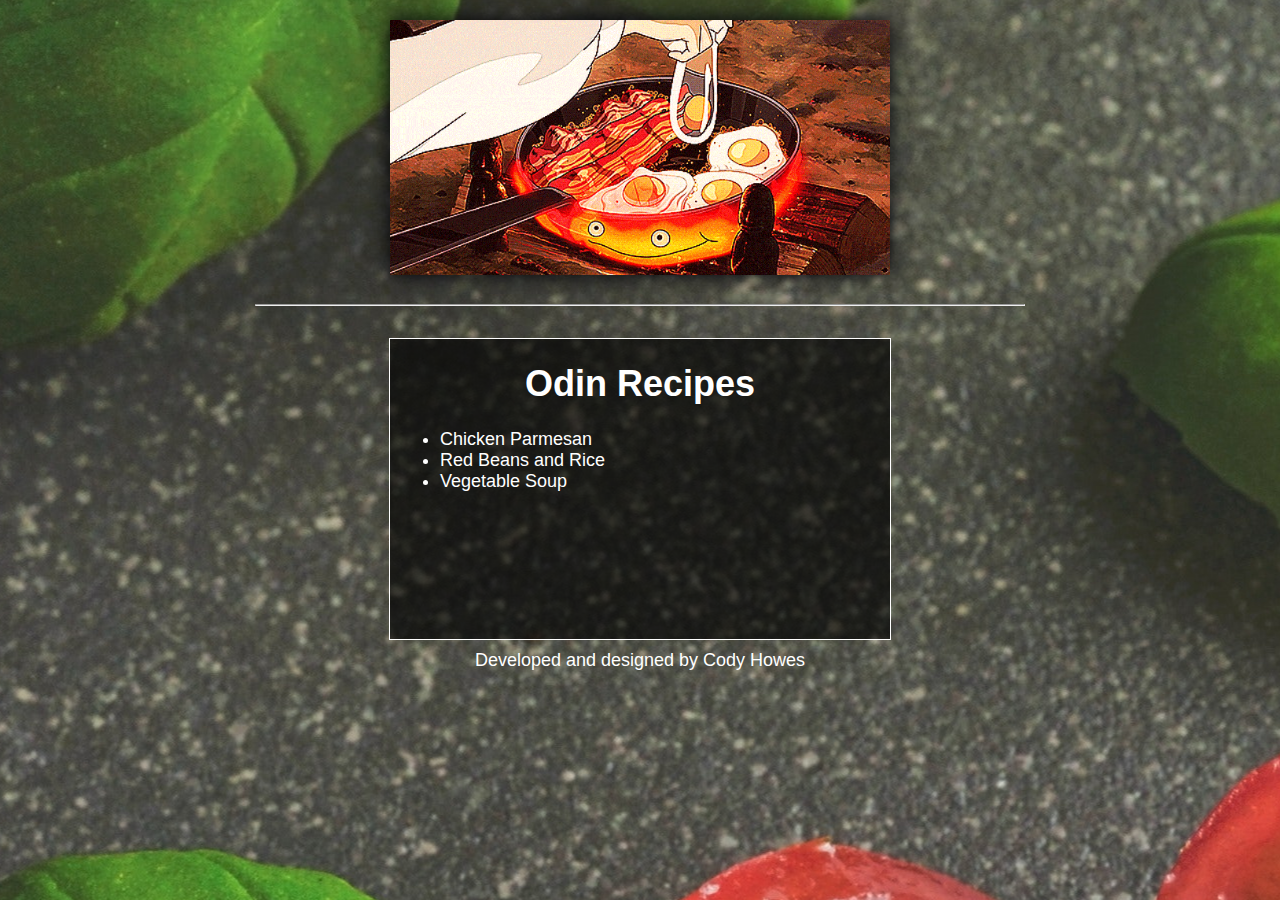
<file: index.html>
<!DOCTYPE html>
<html lang="en">
<head>
    <link rel="stylesheet" href="recipes.css">
    <meta charset="UTF-8">
    <meta http-equiv="X-UA-Compatible" content="IE=edge">
    <meta name="viewport" content="width=device-width, initial-scale=1.0">
    <title>Document</title>
</head>
<body>
     
    <div><img src="5f6fe626950e9094e3c01b9fdd6c6618.gif" alt="FOOD"></div>
    <hr>
    <div id="content"class="recipe-block">
        <h1>Odin Recipes</h1>
        <ul>
            <li><a href="recipes/chickenparmesan.html">Chicken Parmesan</a></li>
            <li><a href="recipes/redbeansandrice.html">Red Beans and Rice</a></li>
            <li><a href="recipes/vegetablesoup.html">Vegetable Soup</a></li>
        </ul>
    </div>
    
    <p>Developed and designed by Cody Howes</p>
</body>
</html>
</file>
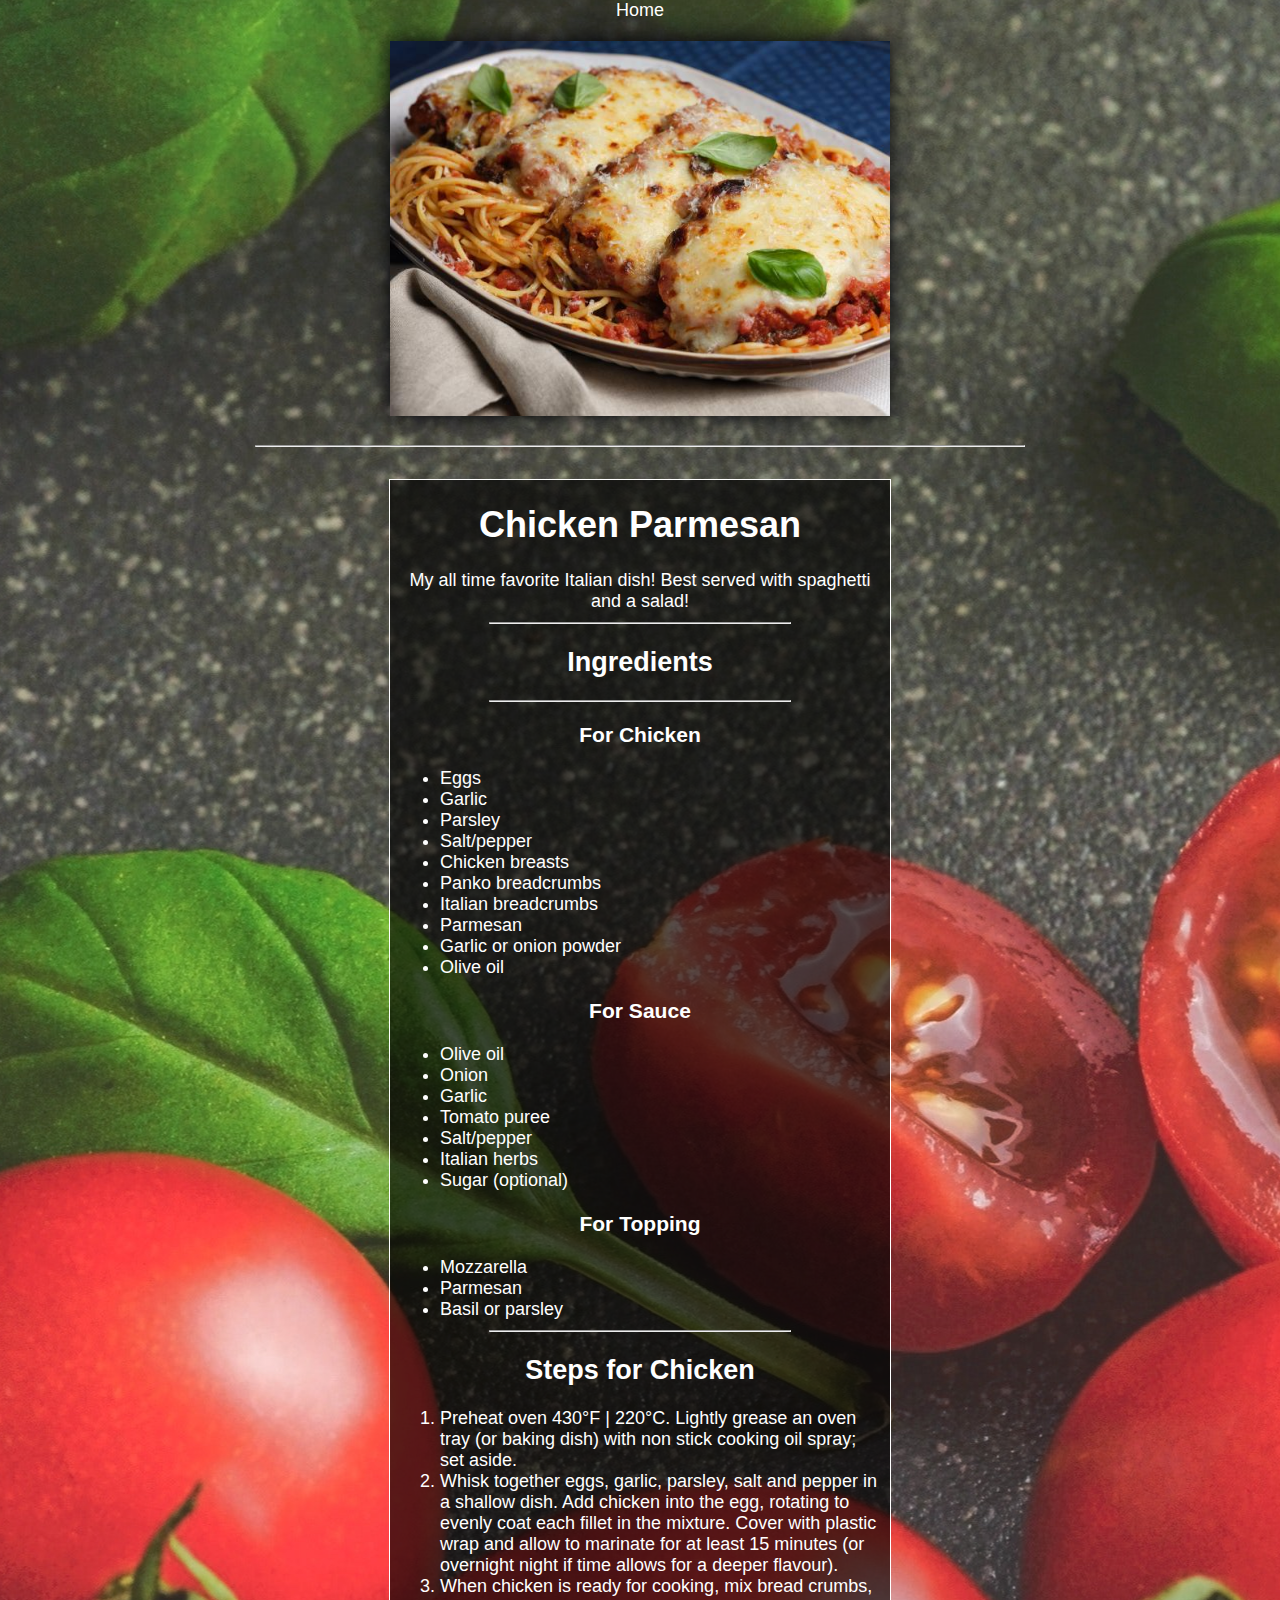
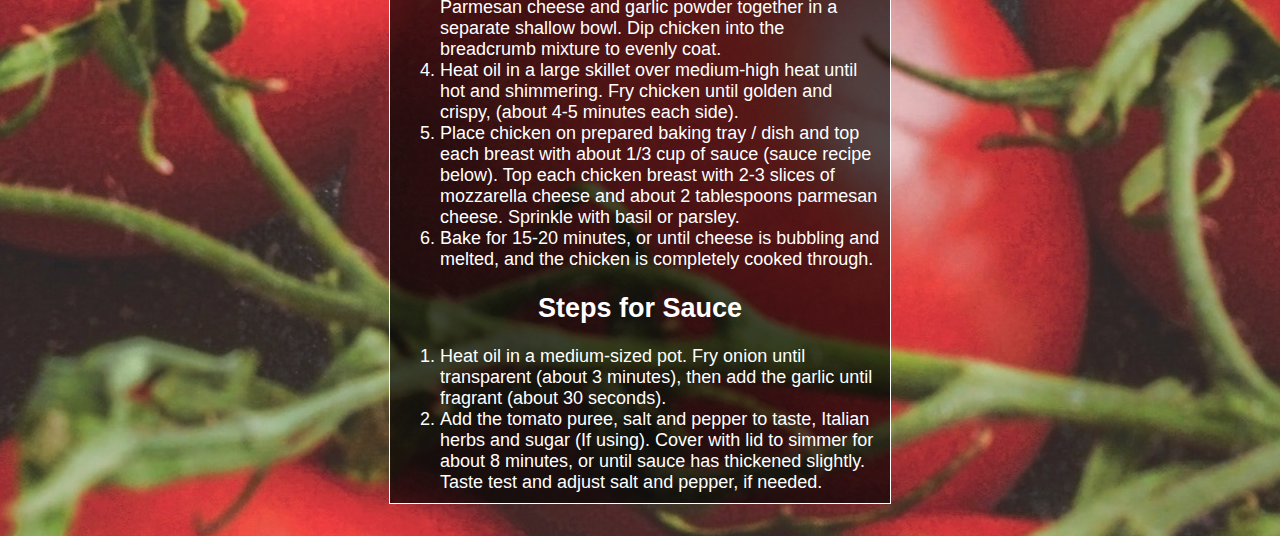
<file: recipes/chickenparmesan.html>
<!DOCTYPE html>
<html lang="en">
<head>
    <link rel="stylesheet" href="recipes.css">
    <meta charset="UTF-8">
    <meta http-equiv="X-UA-Compatible" content="IE=edge">
    <meta name="viewport" content="width=device-width, initial-scale=1.0">
    <title>Chicken Parmesan Recipe!</title>
</head>
<body>
    <div class="home-link">
        <a href="/home/cody/the_odin_project/odin-recipes/index.html">Home</a>
    </div>
    <div><img src="1562853897238.jpeg" alt="Chicken Parmesan"></div>
    <hr>
    <div id="title"class="recipe-title">
    <h1>Chicken Parmesan</h1>
        <p>My all time favorite Italian dish! Best served with spaghetti and a salad!</p>
    <hr>
    <h2>Ingredients</h2>
    <hr>
    <h3>For Chicken</h3>
        <ul>
            <li>Eggs</li>
            <li>Garlic</li>
            <li>Parsley</li>
            <li>Salt/pepper</li>
            <li>Chicken breasts</li>
            <li>Panko breadcrumbs</li>
            <li>Italian breadcrumbs</li>
            <li>Parmesan</li>
            <li>Garlic or onion powder</li>
            <li>Olive oil</li>
        </ul>
        <h3>For Sauce</h3>
        <ul>
            <li>Olive oil</li>
            <li>Onion</li>
            <li>Garlic</li>
            <li>Tomato puree</li>
            <li>Salt/pepper</li>
            <li>Italian herbs</li>
            <li>Sugar (optional)</li>
        </ul>
        <h3>For Topping</h3>
        <ul>
            <li>Mozzarella</li>
            <li>Parmesan</li>
            <li>Basil or parsley</li>
        </ul>
        <hr>
    <h2>Steps for Chicken</h2>
        <ol>
            <li>Preheat oven 430°F | 220°C. Lightly grease an oven tray (or baking dish) with non stick cooking oil spray; set aside.</li>
            <li>Whisk together eggs, garlic, parsley, salt and pepper in a shallow dish. Add chicken into the egg, rotating to evenly coat each fillet in the mixture. Cover with plastic wrap and allow to marinate for at least 15 minutes (or overnight night if time allows for a deeper flavour).</li>
            <li>When chicken is ready for cooking, mix bread crumbs, Parmesan cheese and garlic powder together in a separate shallow bowl. Dip chicken into the breadcrumb mixture to evenly coat.</li>
            <li>Heat oil in a large skillet over medium-high heat until hot and shimmering. Fry chicken until golden and crispy, (about 4-5 minutes each side).</li>
            <li>Place chicken on prepared baking tray / dish and top each breast with about 1/3 cup of sauce (sauce recipe below). Top each chicken breast with 2-3 slices of mozzarella cheese and about 2 tablespoons parmesan cheese. Sprinkle with basil or parsley. </li>
            <li>Bake for 15-20 minutes, or until cheese is bubbling and melted, and the chicken is completely cooked through.</li>
        </ol>
    <h2>Steps for Sauce</h2>
        <ol>
            <li>Heat oil in a medium-sized pot. Fry onion until transparent (about 3 minutes), then add the garlic until fragrant (about 30 seconds).</li>
            <li>Add the tomato puree, salt and pepper to taste, Italian herbs and sugar (If using). Cover with lid to simmer for about 8 minutes, or until sauce has thickened slightly. Taste test and adjust salt and pepper, if needed.</li>
        </ol>
    </div>
</body>
</html>
</file>
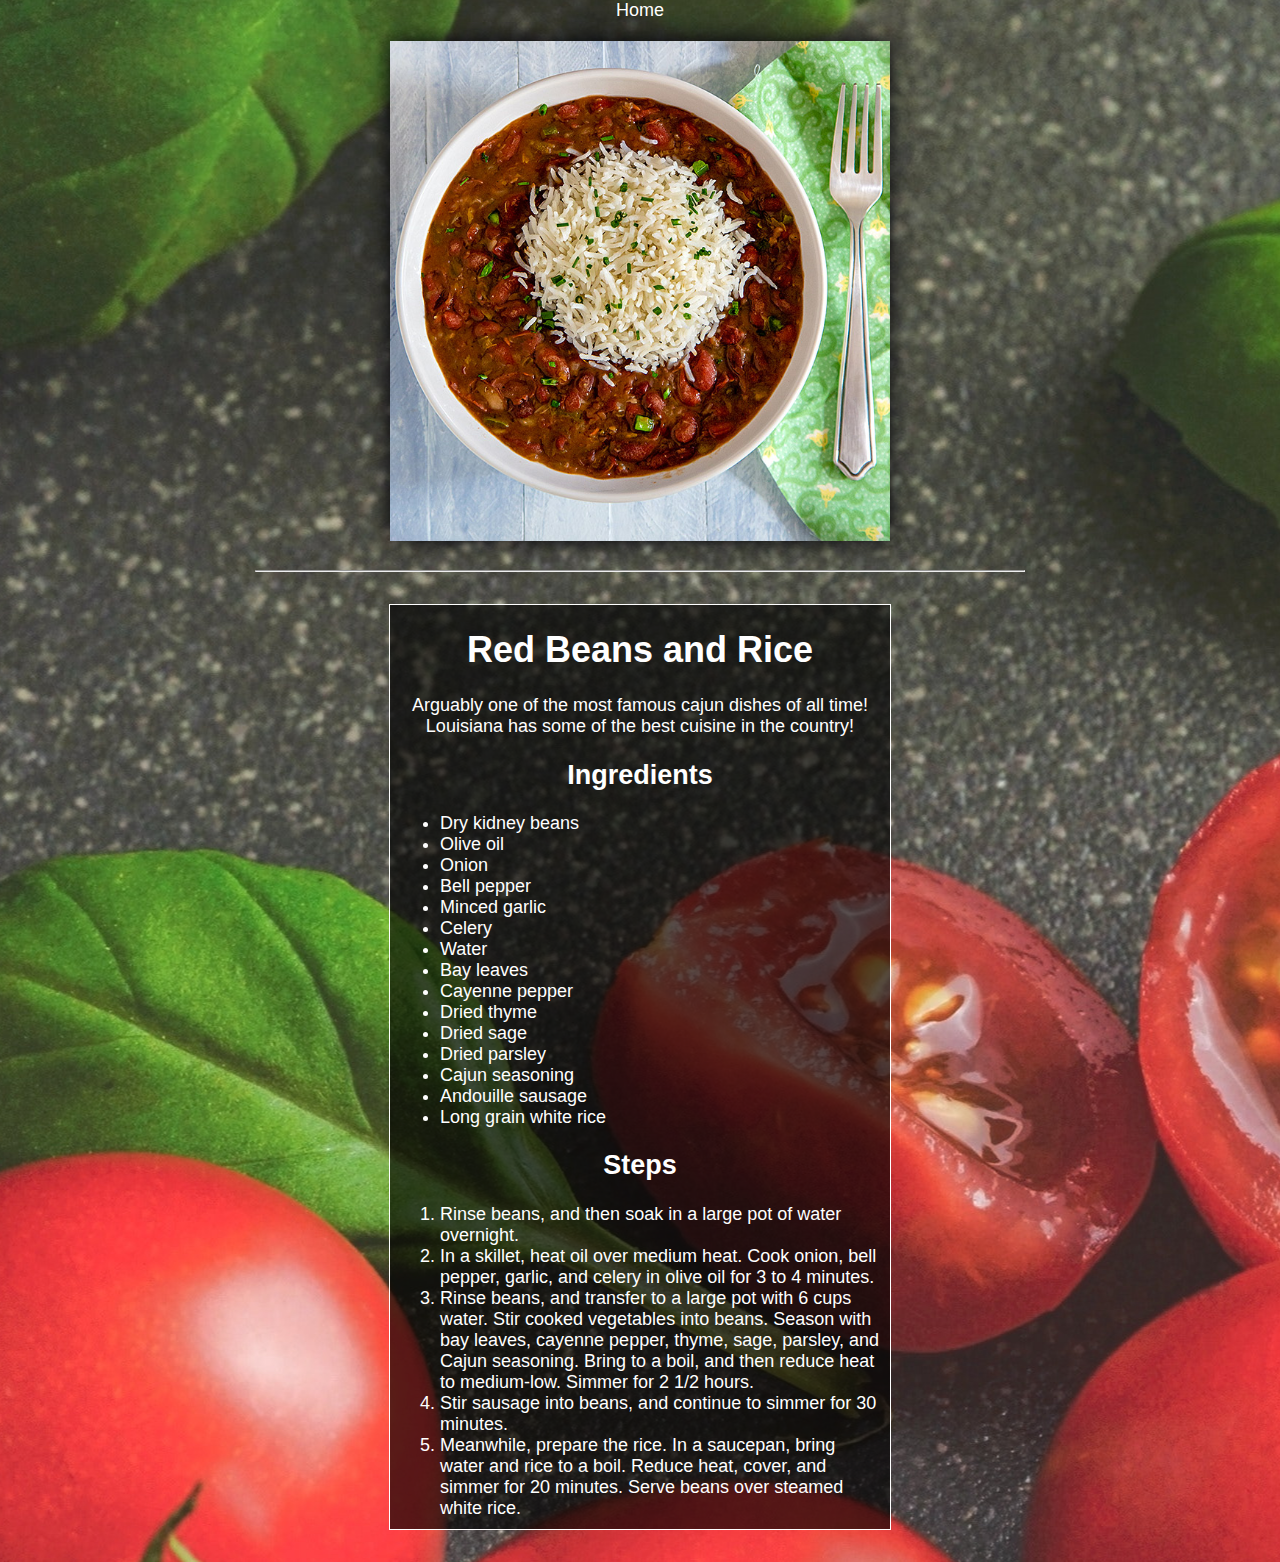
<file: recipes/redbeansandrice.html>
<!DOCTYPE html>
<html lang="en">
<head>
    <link rel="stylesheet" href="recipes.css">
    <meta charset="UTF-8">
    <meta http-equiv="X-UA-Compatible" content="IE=edge">
    <meta name="viewport" content="width=device-width, initial-scale=1.0">
    <title>Red Beans and Rice Recipe!</title>
</head>
<body>
    <div class="home-link">
        <a href="/home/cody/the_odin_project/odin-recipes/index.html">Home</a>
    </div>
    <div><img src="Red-Beans-Rice-680sq.jpg" alt="Red Beans and Rice"></div>
    <hr>
    <div id="title"class="recipe-title">
    <h1>Red Beans and Rice</h1>
        <p>Arguably one of the most famous cajun dishes of all time! Louisiana has some of the best cuisine in the country!</p>
    <h2>Ingredients</h2>
        <ul>
            <li>Dry kidney beans</li>
            <li>Olive oil</li>
            <li>Onion</li>
            <li>Bell pepper</li>
            <li>Minced garlic</li>
            <li>Celery</li>
            <li>Water</li>
            <li>Bay leaves</li>
            <li>Cayenne pepper</li>
            <li>Dried thyme</li>
            <li>Dried sage</li>
            <li>Dried parsley</li>
            <li>Cajun seasoning</li>
            <li>Andouille sausage</li>
            <li>Long grain white rice</li>
        </ul>
        <h2>Steps</h2>
            <ol>
                <li>Rinse beans, and then soak in a large pot of water overnight.</li>
                <li>In a skillet, heat oil over medium heat. Cook onion, bell pepper, garlic, and celery in olive oil for 3 to 4 minutes.</li>
                <li>Rinse beans, and transfer to a large pot with 6 cups water. Stir cooked vegetables into beans. Season with bay leaves, cayenne pepper, thyme, sage, parsley, and Cajun seasoning. Bring to a boil, and then reduce heat to medium-low. Simmer for 2 1/2 hours.</li>
                <li>Stir sausage into beans, and continue to simmer for 30 minutes.</li>
                <li>Meanwhile, prepare the rice. In a saucepan, bring water and rice to a boil. Reduce heat, cover, and simmer for 20 minutes. Serve beans over steamed white rice.</li>
            </ol>
    </div>
</body>
</html>
</file>
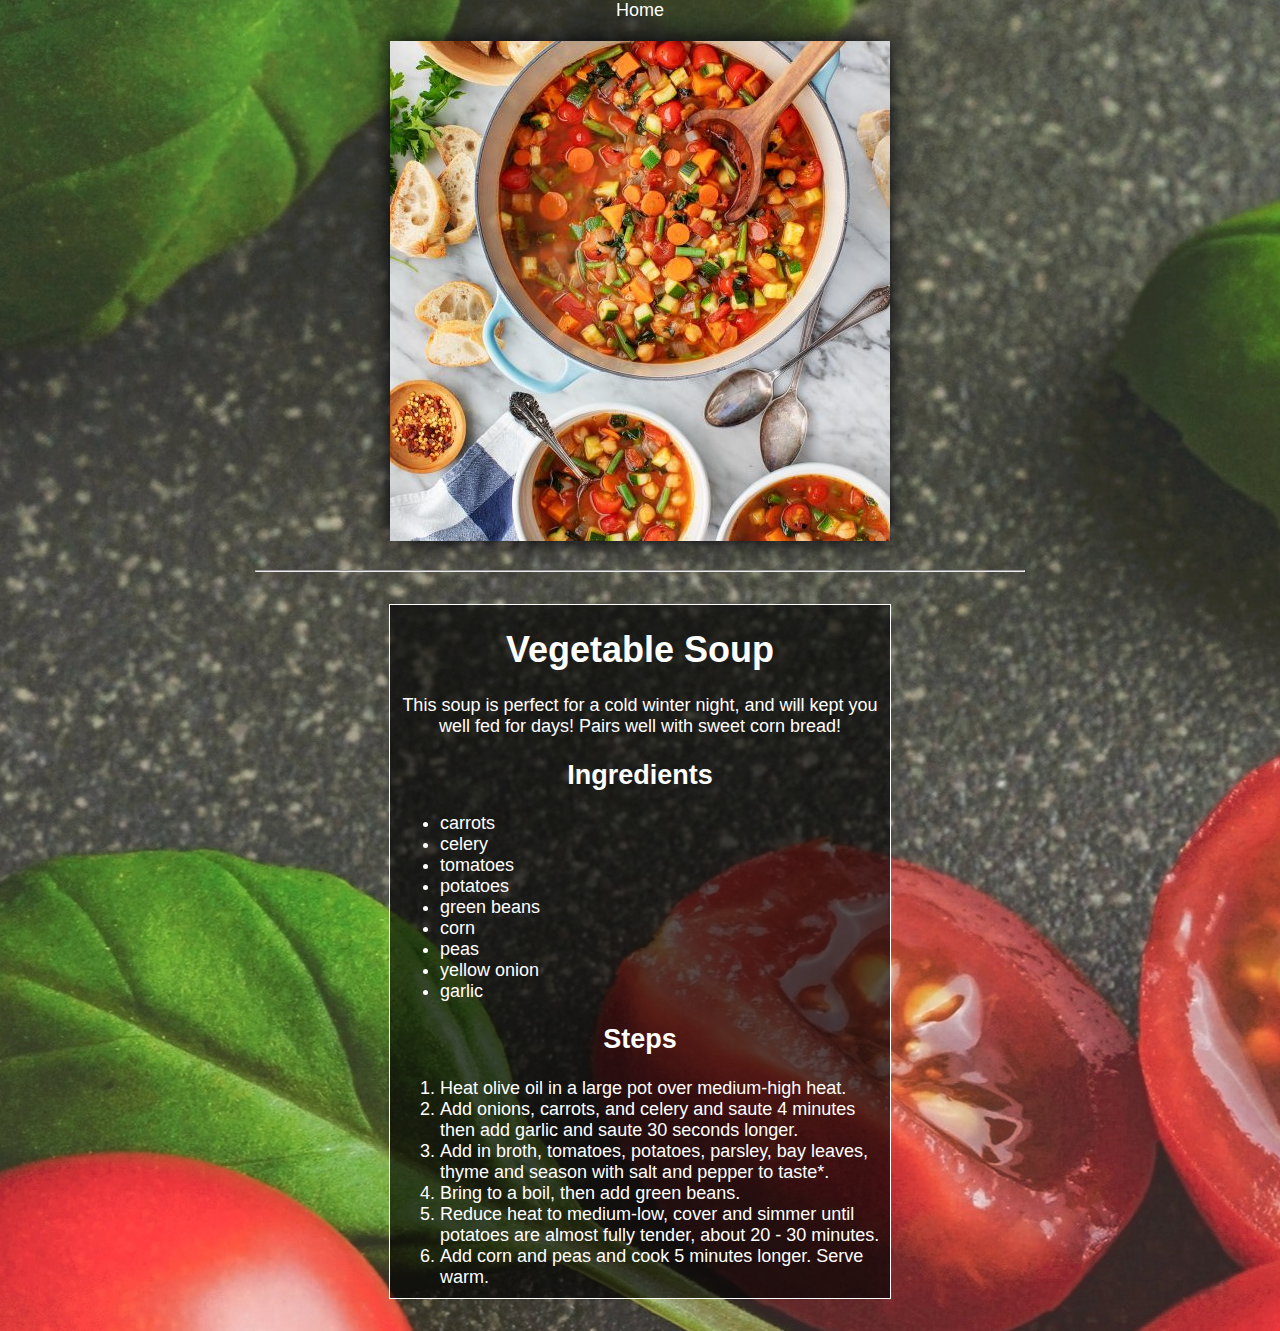
<file: recipes/vegetablesoup.html>
<!DOCTYPE html>
<html lang="en">
<head>
    <link rel="stylesheet" href="recipes.css">
    <meta charset="UTF-8">
    <meta http-equiv="X-UA-Compatible" content="IE=edge">
    <meta name="viewport" content="width=device-width, initial-scale=1.0">
    <title>Vegetable Soup Recipe!</title>
</head>
<body>
    <div class="home-link">
        <a href="/home/cody/the_odin_project/odin-recipes/index.html">Home</a>
    </div>
    <div><img src="vegetable-soup-500x500.jpg" alt="Vegetable Soup"></div>
    <hr>
    <div id="title"class="recipe-title">
    <h1>Vegetable Soup</h1>
        <p>This soup is perfect for a cold winter night, and will kept you well fed for days! Pairs well with sweet corn bread!</p>
    <h2>Ingredients</h2>
        <ul>
            <li>carrots</li>
            <li>celery</li>
            <li>tomatoes</li>
            <li>potatoes</li>
            <li>green beans</li>
            <li>corn</li>
            <li>peas</li>
            <li>yellow onion</li>
            <li>garlic</li>
        </ul>
    <h2>Steps</h2>
        <ol>
            <li>Heat olive oil in a large pot over medium-high heat. </li>
            <li>Add onions, carrots, and celery and saute 4 minutes then add garlic and saute 30 seconds longer.</li>
            <li>Add in broth, tomatoes, potatoes, parsley, bay leaves, thyme and season with salt and pepper to taste*.</li>
            <li>Bring to a boil, then add green beans.</li>
            <li>Reduce heat to medium-low, cover and simmer until potatoes are almost fully tender, about 20 - 30 minutes.</li>
            <li>Add corn and peas and cook 5 minutes longer. Serve warm.</li>
        </ol>
    </div>
</body>
</html>
</file>
<file: recipes.css>
html {
  min-height: 100%;
}

body {
  height: 100%;
  margin: auto;
  background-image: url(pexels-monicore-1391487.jpg);
  background-repeat: no-repeat;
  background-attachment: fixed;
  background-position: center;
  font: 18px Helvetica, sans-serif;
  color: white;
}
hr {
  width: 60%;
  margin-left: auto;
  margin-right: auto;
  color: white;
}

#homelink {
  display: block;
  text-align: center;
  margin-top: 2rem;
}

a {
  color: inherit;
  text-decoration: none;
}

div {
  display: flex;
  justify-content: center;
}

#content {
  margin-top: 2rem;
  height: 300px;
  border: 1px solid white;
  text-align: left;
  background-color: rgba(0, 0, 0, 0.651);
}

.recipe-block {
  display: block;
  margin: auto;
  margin-top: auto;
  width: min(70%, 500px);
  background-color: rgba(0, 0, 0, 0.651);
}

#title {
  margin-top: 2rem;
  height: auto;
  border: 1px solid white;
  text-align: left;
  background-color: rgba(0, 0, 0, 0.651);
  margin-bottom: 2rem;
}

.recipe-title {
  display: block;
  margin: auto;
  margin-top: auto;
  width: min(70%, 500px);
  background-color: rgba(0, 0, 0, 0.651);
}

img {
  width: 500px;
  box-shadow: 0px 0px 20px #000008;
  margin-top: 20px;
  margin-bottom: 20px;
}

ul {
  margin: 10px;
}

ol {
  margin: 10px;
}

h1 {
  display: flex;
  justify-content: center;
}

h2 {
  display: flex;
  justify-content: center;
}

h3 {
  display: flex;
  justify-content: center;
}

p {
  margin: 10px;
  text-align: center;
}
</file>
<file: recipes/recipes.css>
html {
  min-height: 100%;
}

body {
  height: 100%;
  margin: auto;
  background-image: url(pexels-monicore-1391487.jpg);
  background-repeat: no-repeat;
  background-attachment: fixed;
  background-position: center;
  font: 18px Helvetica, sans-serif;
  color: white;
}
hr {
  width: 60%;
  margin-left: auto;
  margin-right: auto;
  color: white;
}

#homelink {
  display: block;
  text-align: center;
  margin-top: 2rem;
}

a {
  color: inherit;
  text-decoration: none;
}

div {
  display: flex;
  justify-content: center;
}

#content {
  margin-top: 2rem;
  height: 300px;
  border: 1px solid white;
  text-align: left;
  background-color: rgba(0, 0, 0, 0.651);
}

.recipe-block {
  display: block;
  margin: auto;
  margin-top: auto;
  width: min(70%, 500px);
  background-color: rgba(0, 0, 0, 0.651);
}

#title {
  margin-top: 2rem;
  height: auto;
  border: 1px solid white;
  text-align: left;
  background-color: rgba(0, 0, 0, 0.651);
  margin-bottom: 2rem;
}

.recipe-title {
  display: block;
  margin: auto;
  margin-top: auto;
  width: min(70%, 500px);
  background-color: rgba(0, 0, 0, 0.651);
}

img {
  width: 500px;
  box-shadow: 0px 0px 20px #000008;
  margin-top: 20px;
  margin-bottom: 20px;
}

ul {
  margin: 10px;
}

ol {
  margin: 10px;
}

h1 {
  display: flex;
  justify-content: center;
}

h2 {
  display: flex;
  justify-content: center;
}

h3 {
  display: flex;
  justify-content: center;
}

p {
  margin: 10px;
  text-align: center;
}
</file>
